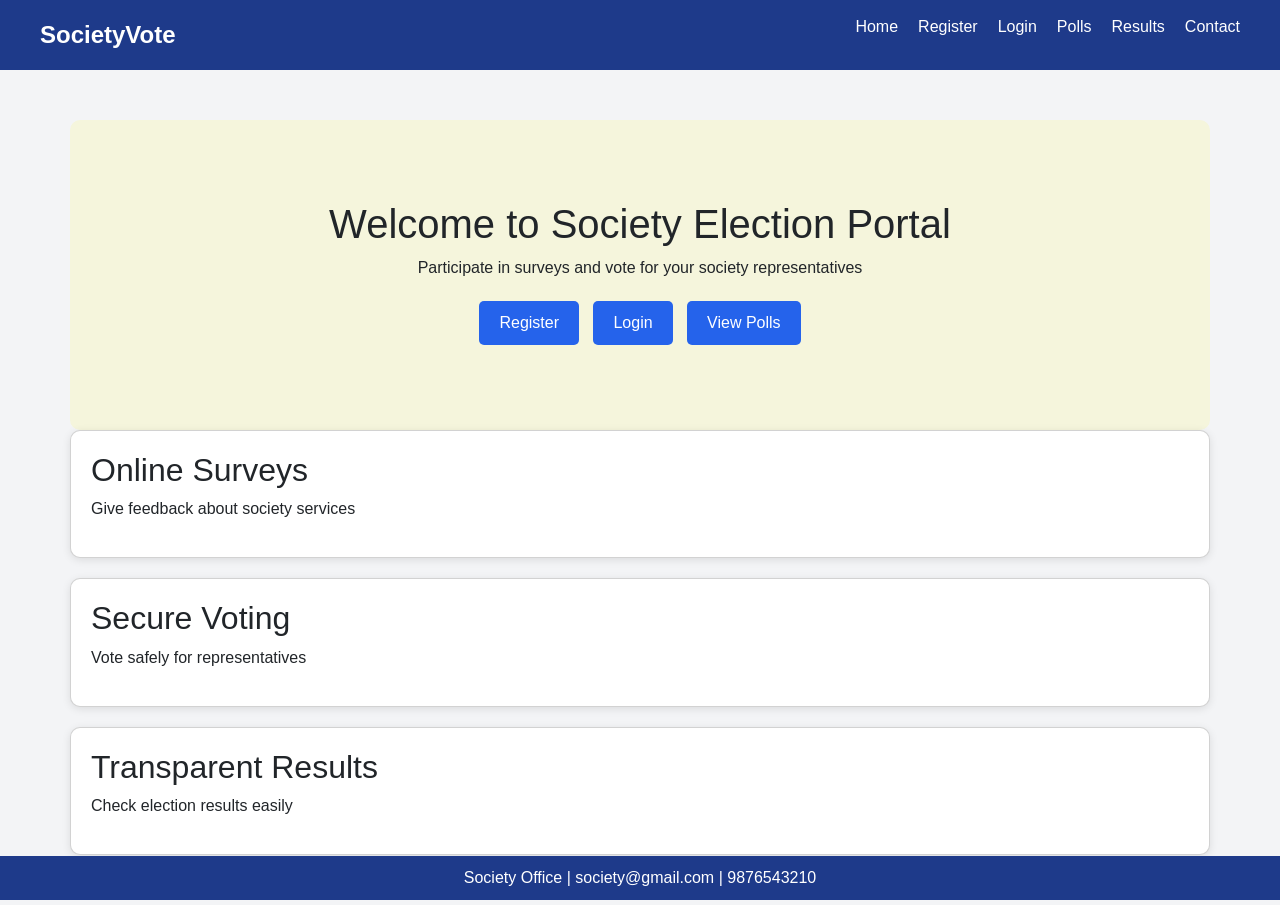
<file: index.html>
<!DOCTYPE html>
<html>
<head>
    <title>Society Election Portal</title>
    <link rel="stylesheet" href="https://cdn.jsdelivr.net/npm/bootstrap@5.3.3/dist/css/bootstrap.min.css">
    <link rel="stylesheet" href="style.css">
</head>

<body>

<nav class="navbar">

    <div class="logo">SocietyVote</div>

    <ul class="nav-links">
        <li><a href="index.html">Home</a></li>
        <li><a href="register.html">Register</a></li>
        <li><a href="login.html">Login</a></li>
        <li><a href="polls.html">Polls</a></li>
        <li><a href="results.html">Results</a></li>
        <li><a href="contact.html">Contact</a></li>
    </ul>

</nav>

<div class="container">

<section class="hero">

    <h1>Welcome to Society Election Portal</h1>

    <p>
        Participate in surveys and vote for your society representatives
    </p>

    <button class="btn">Register</button>
    <button class="btn">Login</button>
    <button class="btn">View Polls</button>

</section>

<div class="grid">

    <div class="card">
        <h2>Online Surveys</h2>
        <p>Give feedback about society services</p>
    </div>

    <div class="card">
        <h2>Secure Voting</h2>
        <p>Vote safely for representatives</p>
    </div>

    <div class="card">
        <h2>Transparent Results</h2>
        <p>Check election results easily</p>
    </div>

</div>

</div>

<footer>
    Society Office | society@gmail.com | 9876543210
</footer>

</body>
</html>
</file>
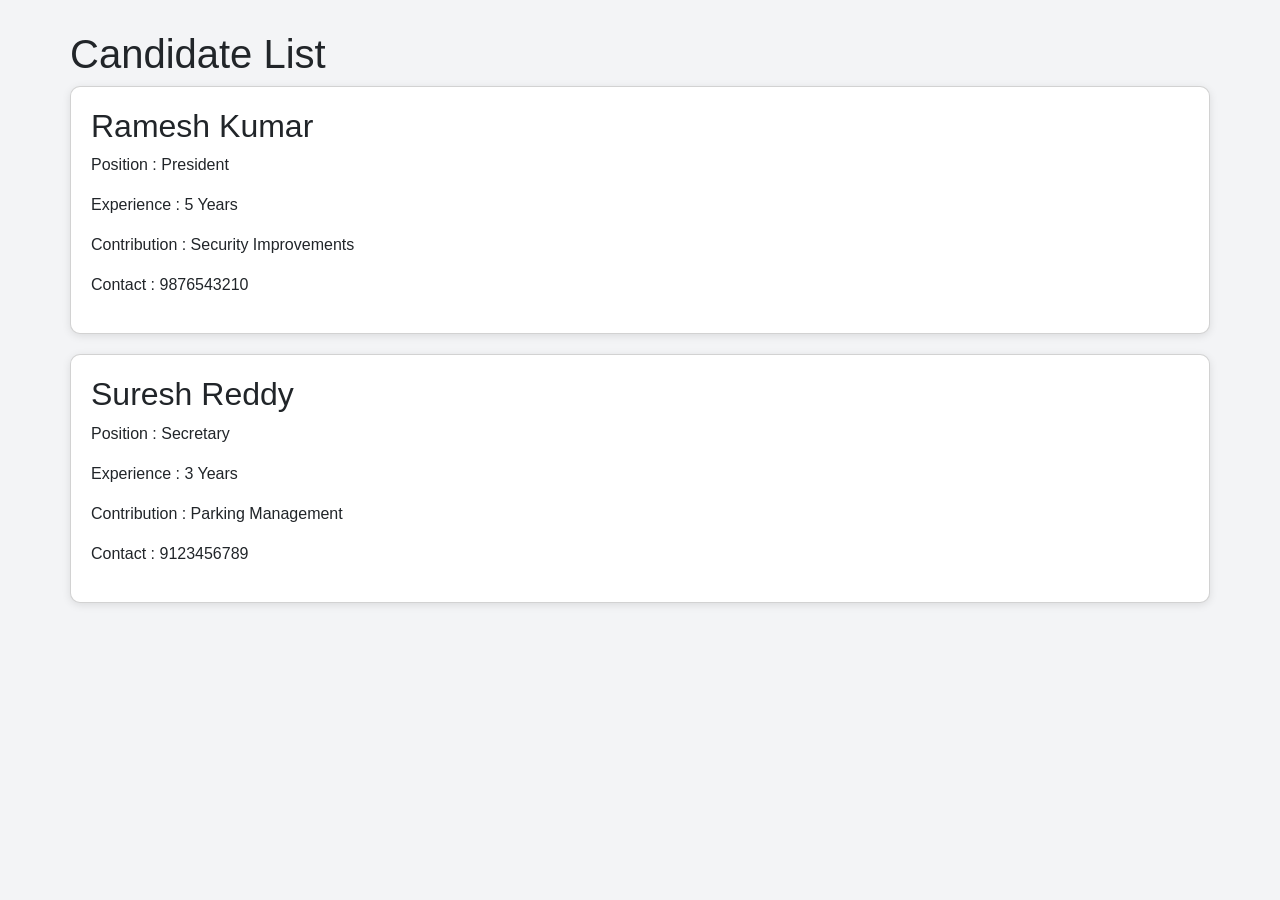
<file: candidates.html>
<!DOCTYPE html>
<html>
<head>
    <title>Candidates</title>
    <link rel="stylesheet" href="https://cdn.jsdelivr.net/npm/bootstrap@5.3.3/dist/css/bootstrap.min.css">
    <link rel="stylesheet" href="style.css">
</head>

<body>

<div class="container">

<h1>Candidate List</h1>

<div class="grid">

<div class="card">

    <h2>Ramesh Kumar</h2>

    <p>Position : President</p>

    <p>Experience : 5 Years</p>

    <p>Contribution : Security Improvements</p>

    <p>Contact : 9876543210</p>

</div>

<div class="card">

    <h2>Suresh Reddy</h2>

    <p>Position : Secretary</p>

    <p>Experience : 3 Years</p>

    <p>Contribution : Parking Management</p>

    <p>Contact : 9123456789</p>

</div>

</div>

</div>

</body>
</html>
</file>
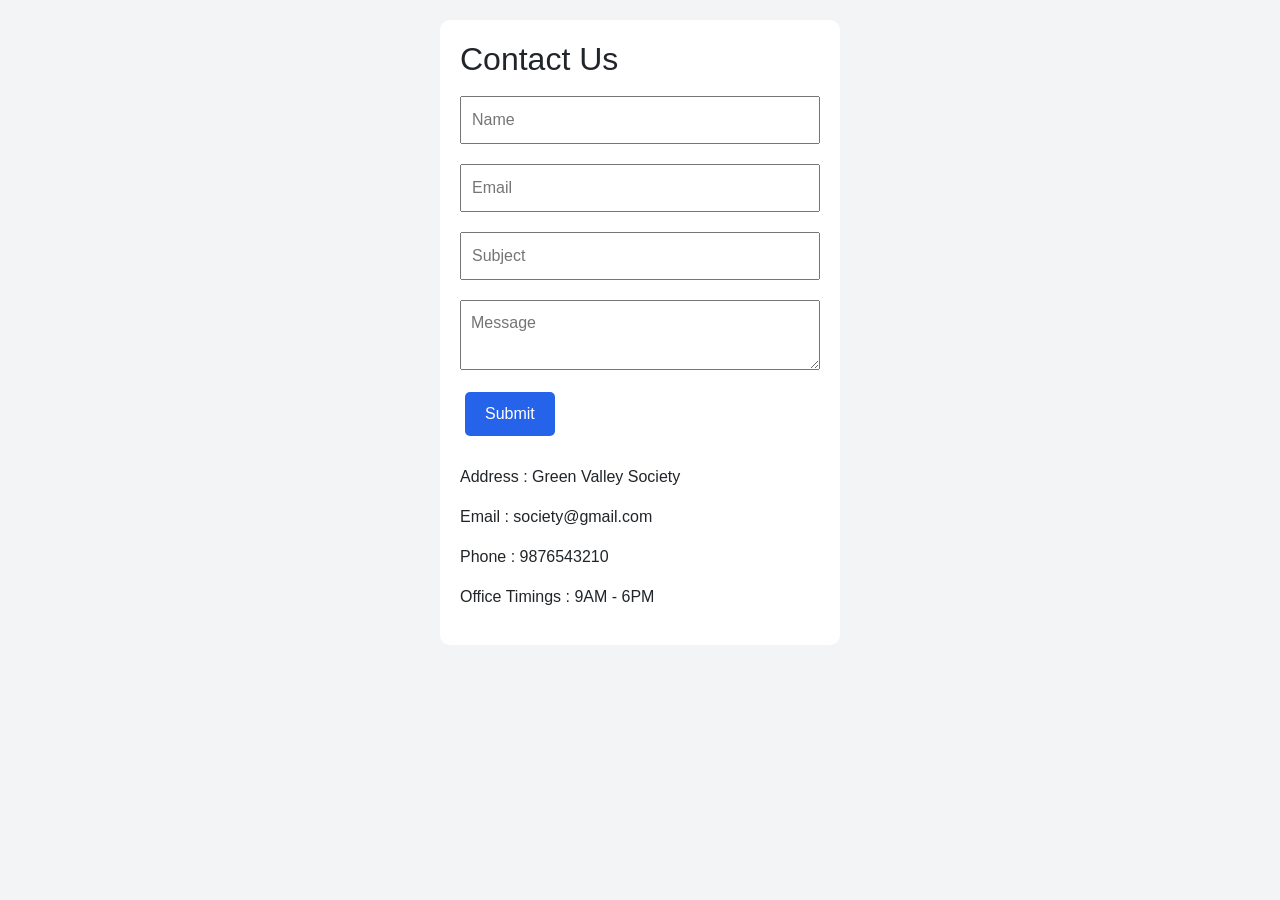
<file: contact.html>
<!DOCTYPE html>
<html>
<head>
    <title>Contact</title>
    <link rel="stylesheet" href="https://cdn.jsdelivr.net/npm/bootstrap@5.3.3/dist/css/bootstrap.min.css">
    <link rel="stylesheet" href="style.css">
</head>

<body>

<form class="form-box">

<h2>Contact Us</h2>

<input type="text" placeholder="Name">

<input type="email" placeholder="Email">

<input type="text" placeholder="Subject">

<textarea placeholder="Message"></textarea>

<button class="btn">Submit</button>

<br><br>

<p>Address : Green Valley Society</p>

<p>Email : society@gmail.com</p>

<p>Phone : 9876543210</p>

<p>Office Timings : 9AM - 6PM</p>

</form>

</body>
</html>
</file>
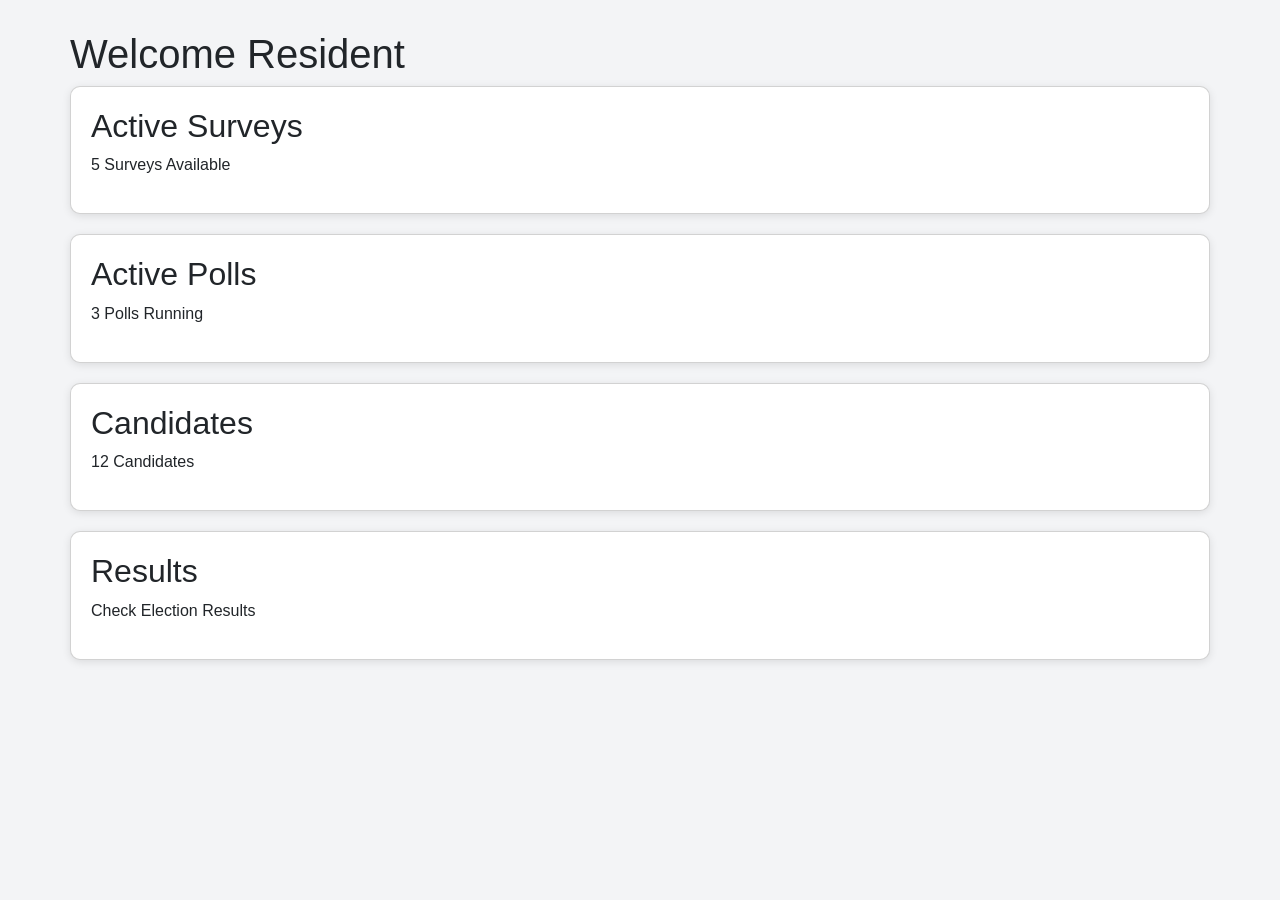
<file: dashboard.html>
<!DOCTYPE html>
<html>
<head>
    <title>Dashboard</title>
    <link rel="stylesheet" href="https://cdn.jsdelivr.net/npm/bootstrap@5.3.3/dist/css/bootstrap.min.css">
    <link rel="stylesheet" href="style.css">
</head>

<body>

<div class="container">

<h1>Welcome Resident</h1>

<div class="grid">

    <div class="card">
        <h2>Active Surveys</h2>
        <p>5 Surveys Available</p>
    </div>

    <div class="card">
        <h2>Active Polls</h2>
        <p>3 Polls Running</p>
    </div>

    <div class="card">
        <h2>Candidates</h2>
        <p>12 Candidates</p>
    </div>

    <div class="card">
        <h2>Results</h2>
        <p>Check Election Results</p>
    </div>

</div>

</div>

</body>
</html>
</file>
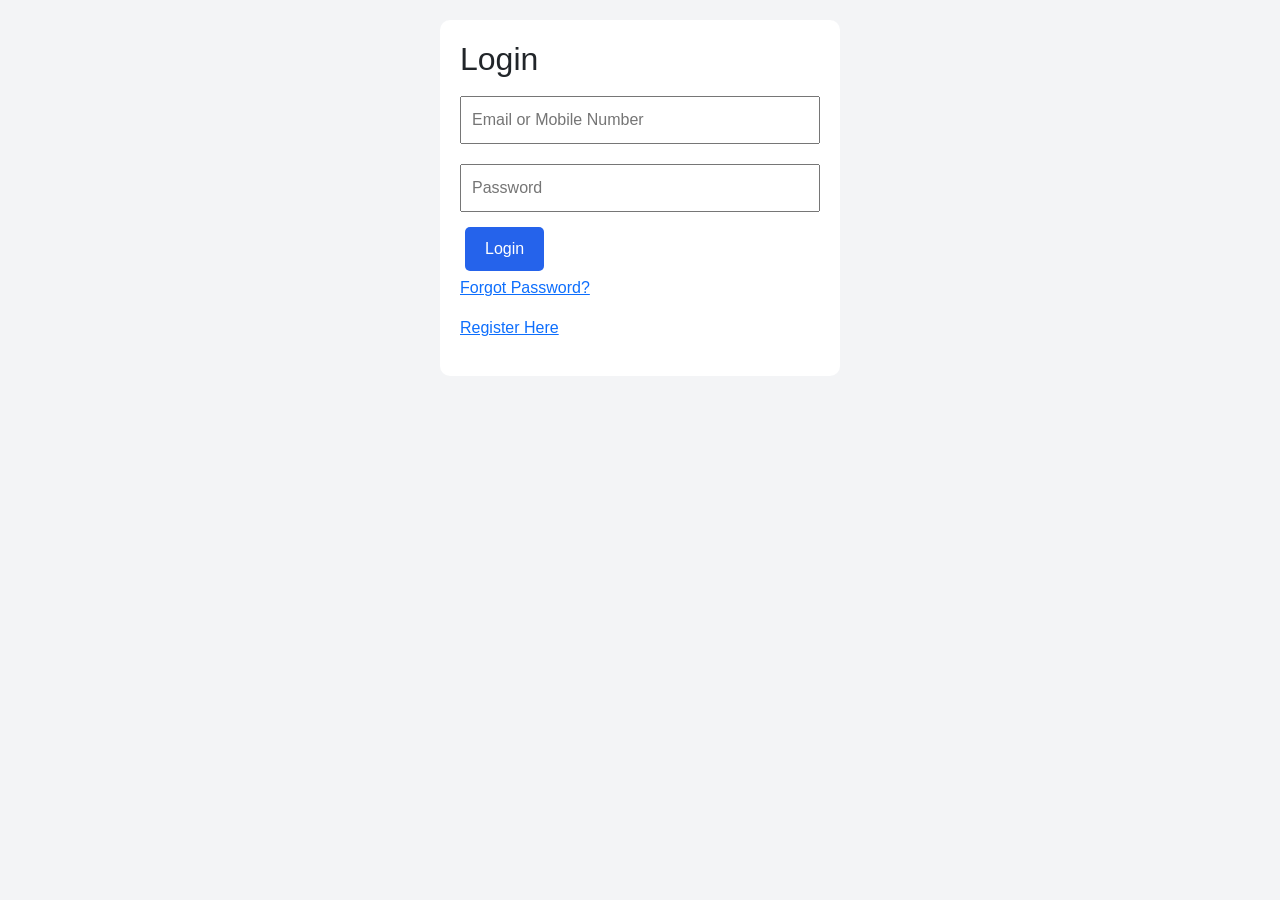
<file: login.html>
<!DOCTYPE html>
<html>
<head>
    <title>Login</title>
    <link rel="stylesheet" href="https://cdn.jsdelivr.net/npm/bootstrap@5.3.3/dist/css/bootstrap.min.css">
    <link rel="stylesheet" href="style.css">
</head>

<body>

<form class="form-box">

    <h2>Login</h2>

    <input type="text" placeholder="Email or Mobile Number">

    <input type="password" placeholder="Password">

    <button class="btn">Login</button>

    <p><a href="#">Forgot Password?</a></p>

    <p><a href="register.html">Register Here</a></p>

</form>

</body>
</html>
</file>
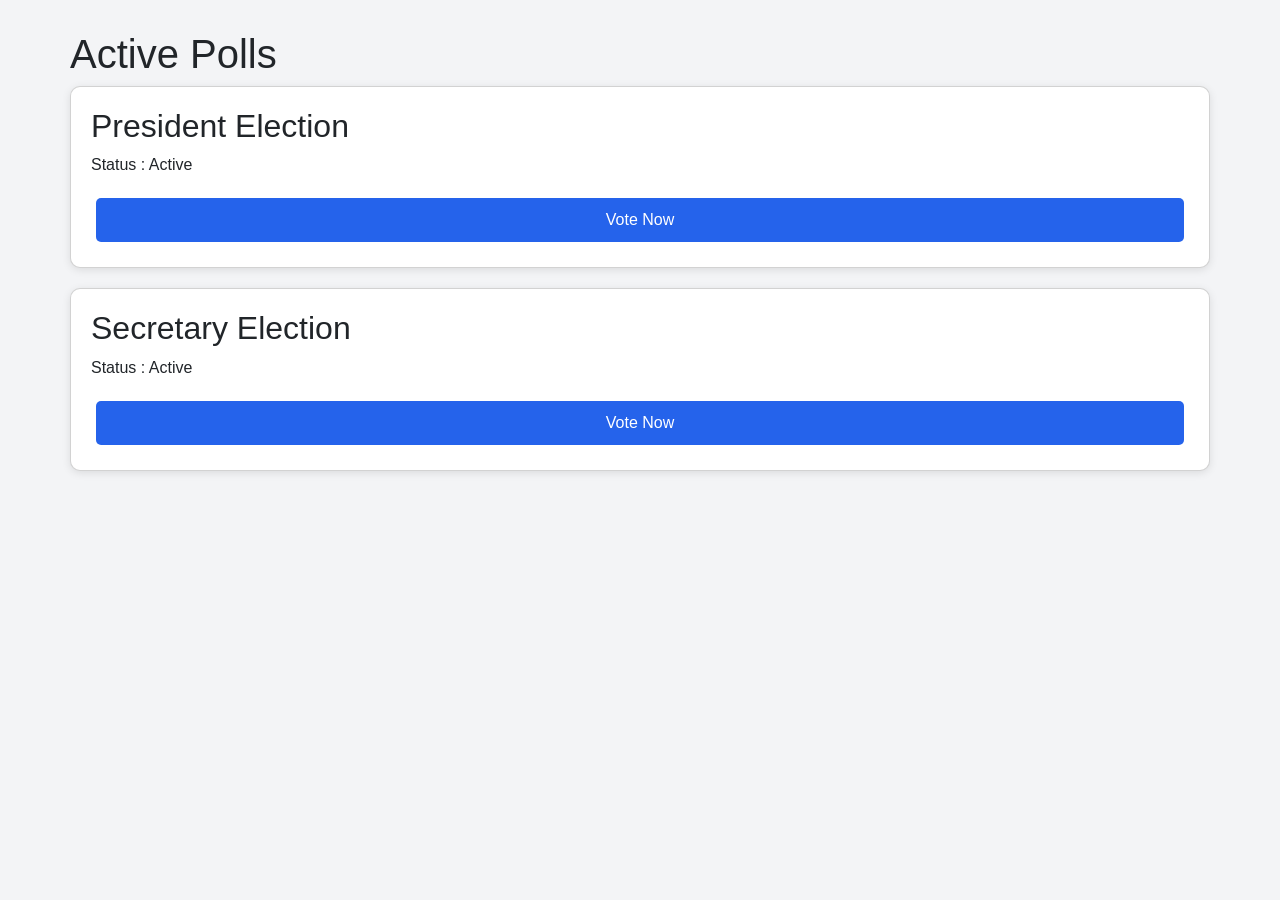
<file: polls.html>
<!DOCTYPE html>
<html>
<head>
    <title>Polls</title>
    <link rel="stylesheet" href="https://cdn.jsdelivr.net/npm/bootstrap@5.3.3/dist/css/bootstrap.min.css">
    <link rel="stylesheet" href="style.css">
</head>

<body>

<div class="container">

<h1>Active Polls</h1>

<div class="grid">

<div class="card">
    <h2>President Election</h2>
    <p>Status : Active</p>
    <button class="btn">Vote Now</button>
</div>

<div class="card">
    <h2>Secretary Election</h2>
    <p>Status : Active</p>
    <button class="btn">Vote Now</button>
</div>

</div>

</div>

</body>
</html>
</file>
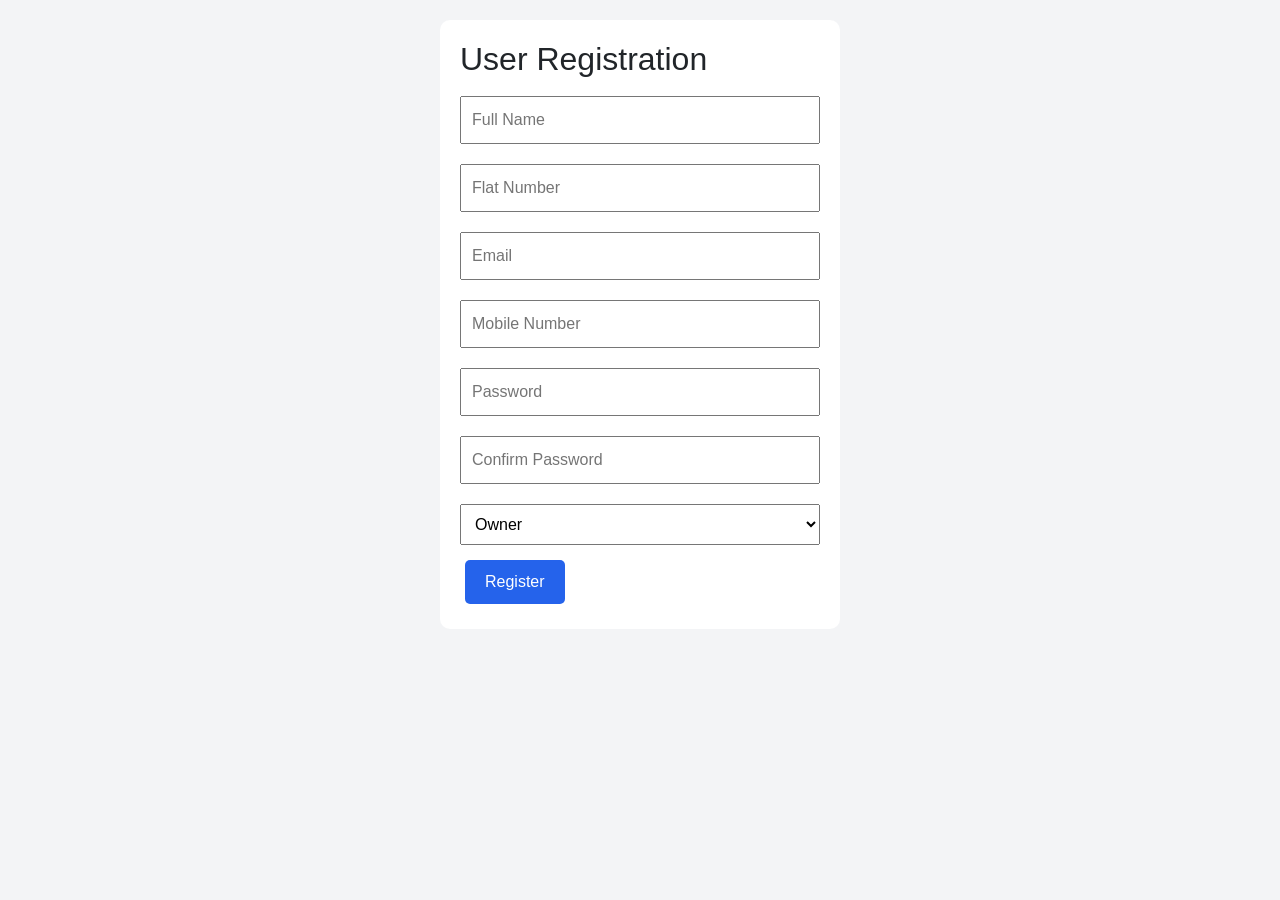
<file: register.html>
<!DOCTYPE html>
<html>
<head>
    <title>Register</title>
    <link rel="stylesheet" href="https://cdn.jsdelivr.net/npm/bootstrap@5.3.3/dist/css/bootstrap.min.css">
    <link rel="stylesheet" href="style.css">
</head>

<body>

<form class="form-box">

    <h2>User Registration</h2>

    <input type="text" placeholder="Full Name">

    <input type="text" placeholder="Flat Number">

    <input type="email" placeholder="Email">

    <input type="tel" placeholder="Mobile Number">

    <input type="password" placeholder="Password">

    <input type="password" placeholder="Confirm Password">

    <select>
        <option>Owner</option>
        <option>Tenant</option>
    </select>

    <button class="btn">Register</button>

</form>

</body>
</html>
</file>
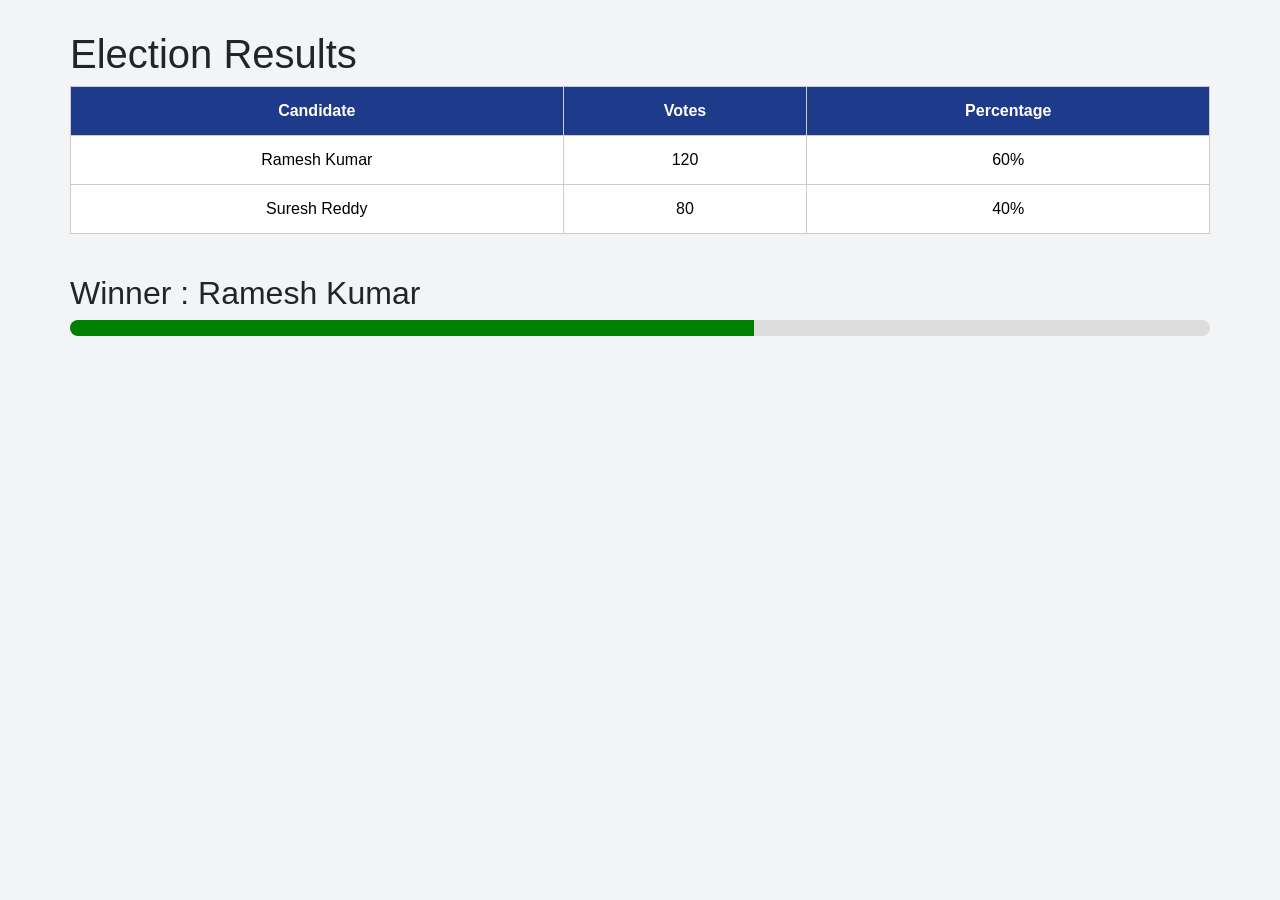
<file: results.html>
<!DOCTYPE html>
<html>
<head>
    <title>Results</title>
    <link rel="stylesheet" href="https://cdn.jsdelivr.net/npm/bootstrap@5.3.3/dist/css/bootstrap.min.css">
    <link rel="stylesheet" href="style.css">
</head>

<body>

<div class="container">

<h1>Election Results</h1>

<table class="table">

<tr>
    <th>Candidate</th>
    <th>Votes</th>
    <th>Percentage</th>
</tr>

<tr>
    <td>Ramesh Kumar</td>
    <td>120</td>
    <td>60%</td>
</tr>

<tr>
    <td>Suresh Reddy</td>
    <td>80</td>
    <td>40%</td>
</tr>

</table>

<br>

<h2>Winner : Ramesh Kumar</h2>

<div class="progress">
    <div class="progress-fill" style="width:60%"></div>
</div>

</div>

</body>
</html>
</file>
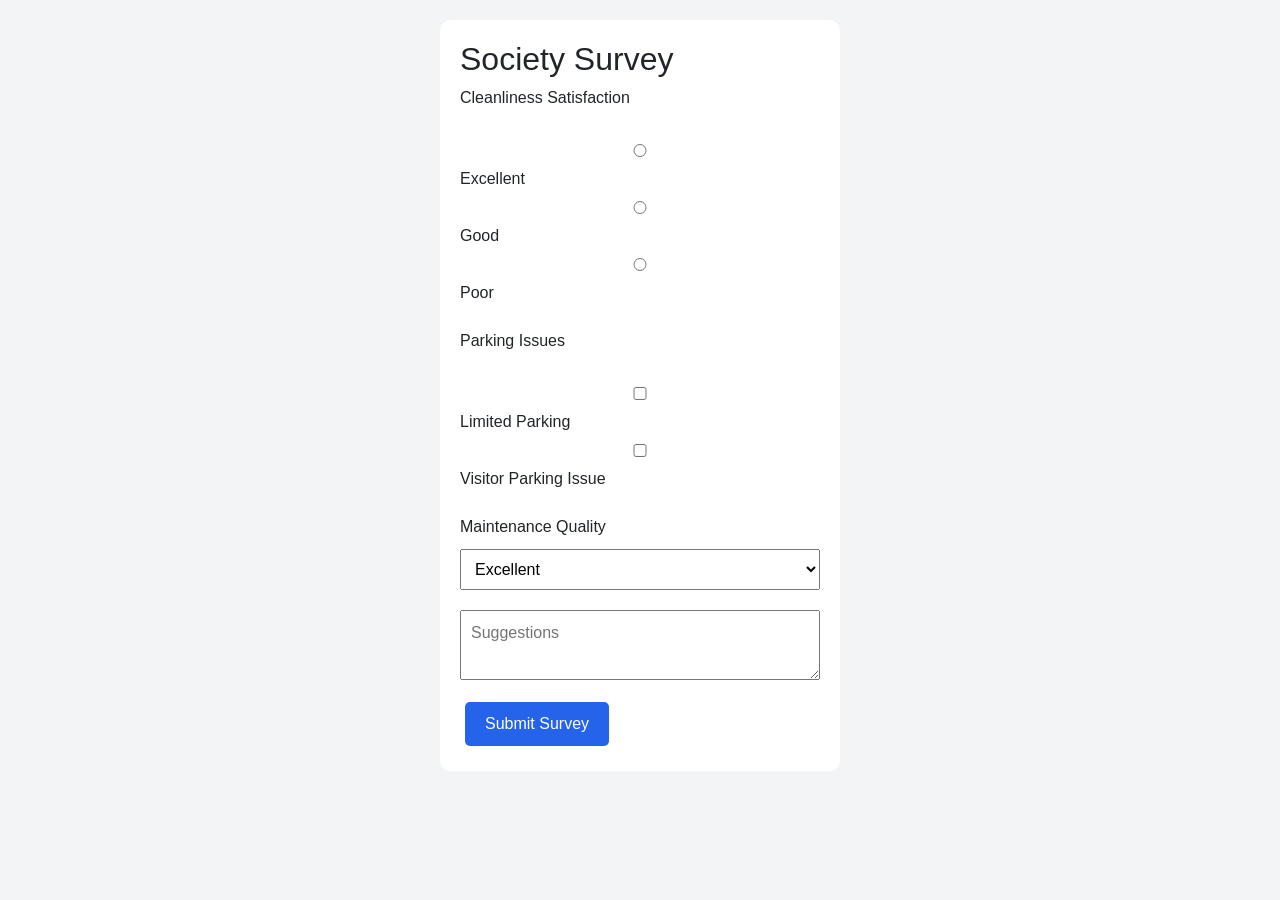
<file: survey.html>
<!DOCTYPE html>
<html>
<head>
    <title>Survey</title>
    <link rel="stylesheet" href="https://cdn.jsdelivr.net/npm/bootstrap@5.3.3/dist/css/bootstrap.min.css">
    <link rel="stylesheet" href="style.css">
</head>

<body>

<form class="form-box">

<h2>Society Survey</h2>

<label>Cleanliness Satisfaction</label>
<br><br>

<input type="radio" name="clean"> Excellent
<input type="radio" name="clean"> Good
<input type="radio" name="clean"> Poor

<br><br>

<label>Parking Issues</label>
<br><br>

<input type="checkbox"> Limited Parking
<input type="checkbox"> Visitor Parking Issue

<br><br>

<label>Maintenance Quality</label>

<select>
    <option>Excellent</option>
    <option>Good</option>
    <option>Average</option>
</select>

<textarea placeholder="Suggestions"></textarea>

<button class="btn">Submit Survey</button>

</form>

</body>
</html>
</file>
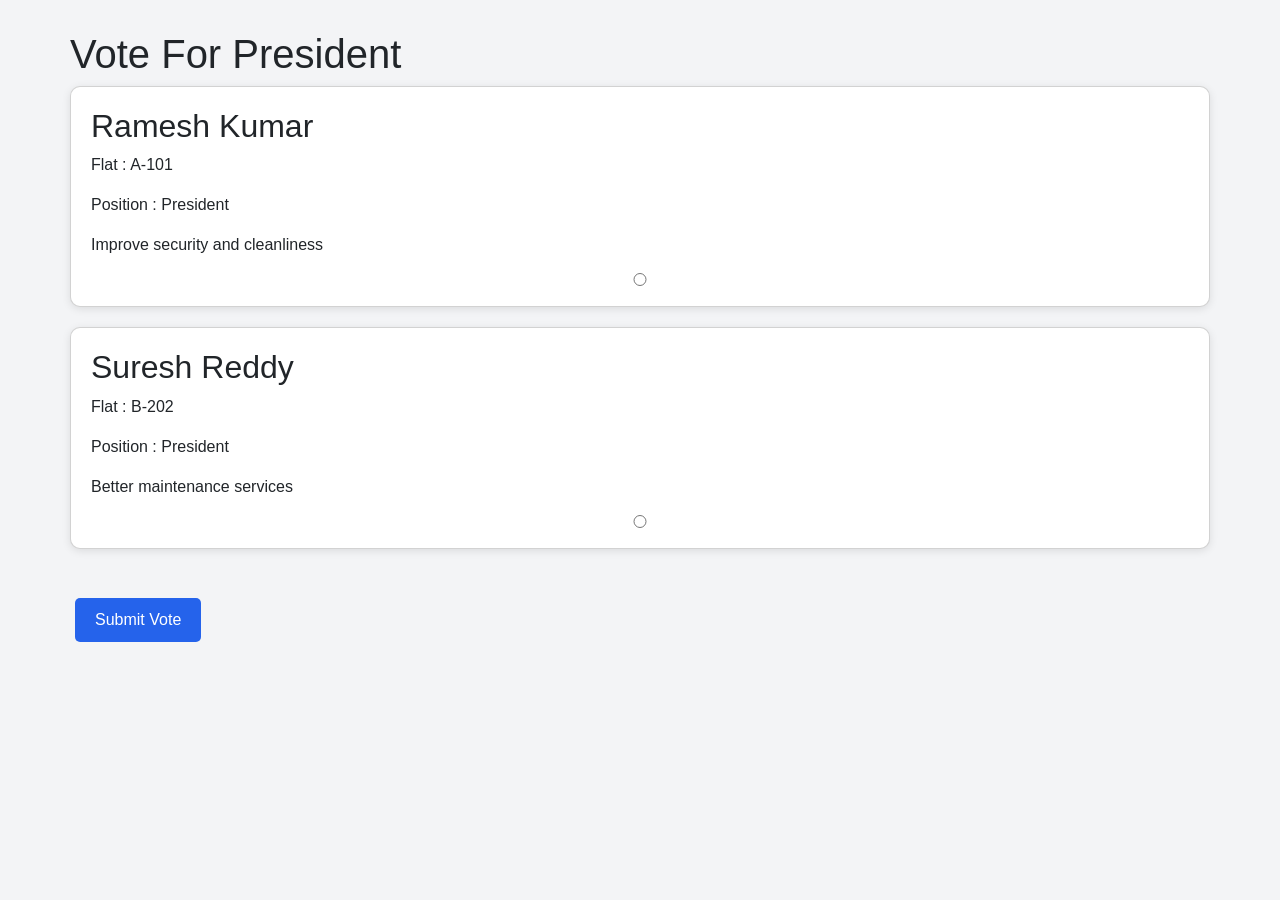
<file: vote.html>
<!DOCTYPE html>
<html>
<head>
    <title>Vote</title>
    <link rel="stylesheet" href="https://cdn.jsdelivr.net/npm/bootstrap@5.3.3/dist/css/bootstrap.min.css">
    <link rel="stylesheet" href="style.css">
</head>

<body>

<div class="container">

<h1>Vote For President</h1>

<div class="grid">

<div class="card">

    <h2>Ramesh Kumar</h2>

    <p>Flat : A-101</p>

    <p>Position : President</p>

    <p>Improve security and cleanliness</p>

    <input type="radio" name="vote">

</div>

<div class="card">

    <h2>Suresh Reddy</h2>

    <p>Flat : B-202</p>

    <p>Position : President</p>

    <p>Better maintenance services</p>

    <input type="radio" name="vote">

</div>

</div>

<br>

<button class="btn">Submit Vote</button>

</div>

</body>
</html>
</file>
<file: style.css>
*{
    margin:0;
    padding:0;
    box-sizing:border-box;
    font-family:Arial,sans-serif;
}

body{
    background:#f3f4f6;
}

.navbar{
    background:#1e3a8a;
    color:white;
    padding:15px 40px;
    display:flex;
    justify-content:space-between;
    align-items:center;
}

.logo{
    font-size:24px;
    font-weight:bold;
}

.nav-links{
    list-style:none;
    display:flex;
    gap:20px;
}

.nav-links a{
    color:white;
    text-decoration:none;
}

.nav-links a:hover{
    color:#93c5fd;
}

.container{
    width:90%;
    margin:auto;
    padding:30px 0;
}

.hero{
    background:beige;
    padding:80px 20px;
    text-align:center;
    border-radius:10px;
    margin-top:20px;
    animation:fadeIn 1.5s ease-in-out;
}

.btn{
    background:#2563eb;
    color:white;
    border:none;
    padding:10px 20px;
    border-radius:5px;
    cursor:pointer;
    margin:5px;
    transition:all 0.4s ease;
}

.btn:hover{
    background:#1d4ed8;
    color:red;
    transform:scale(1.5);
}

.cards-container{
    display:grid;
    grid-template-columns:repeat(auto-fit,minmax(250px,1fr));
    gap:20px;
    margin-top:20px;
}

.card{
    background:white;
    padding:20px;
    border-radius:10px;
    box-shadow:0 2px 8px rgba(0,0,0,0.1);
    margin-bottom:20px;
    transition:transform 0.4s ease;
}

.card:hover{
    transform:translateY(-5px);
}

.form-box{
    background:white;
    width:400px;
    padding:20px;
    border-radius:10px;
    margin:20px auto;
}

.form-box input,
.form-box select,
.form-box textarea{
    width:100%;
    padding:10px;
    margin:10px 0;
}

.table{
    width:100%;
    border-collapse:collapse;
    background:white;
}

.table th,
.table td{
    border:1px solid #ccc;
    padding:12px;
    text-align:center;
}

.table th{
    background:#1e3a8a;
    color:white;
}

.progress{
    width:100%;
    background:#ddd;
    border-radius:20px;
}

.progress-fill{
    height:20px;
    background:green;
}

footer{
    background:#1e3a8a;
    color:white;
    text-align:center;
    padding:10px;
    position:fixed;
    bottom:0;
    left:0;
    width:100%;
}

@keyframes fadeIn{
    from{
       
        opacity:0;
        transform:translateY(30px);
    }
    to{
        background-color:beige;
        opacity:1;
        transform:translateY(0);
    }
}

@media(max-width:768px){
    .navbar{
        flex-direction:column;
        gap:10px;
    }

    .nav-links{
        flex-direction:column;
        align-items:center;
    }

    .hero{
        padding:40px 10px;
    }

    .form-box{
        width:100%;
    }
}
</file>
